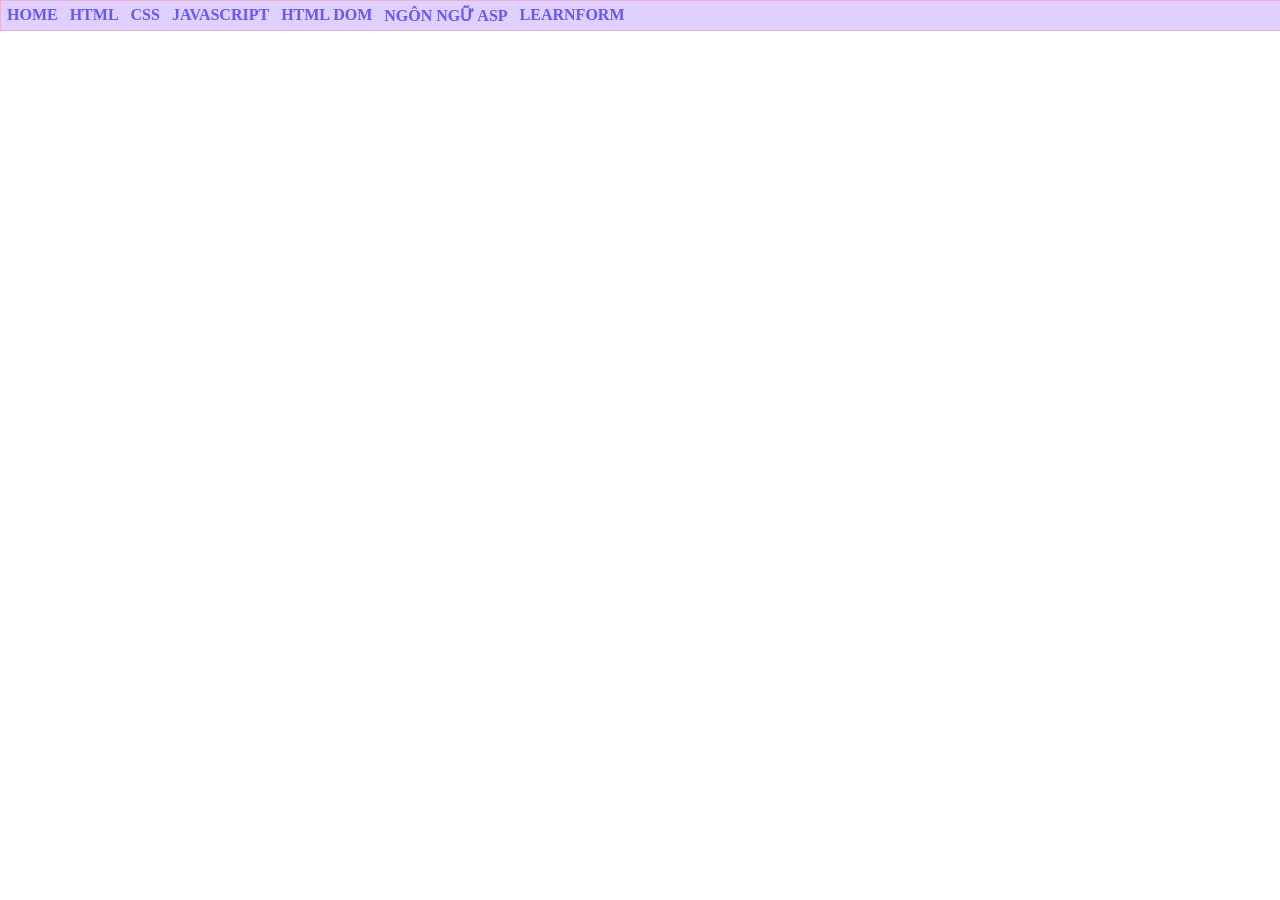
<file: index.html>
<html>
<head>
    <title>Trinh Pham Bao Han - K244060715</title>

    <style>
        @import url("Css_/main.css");
    </style>
</head>

<body>

<div id="container">
    <ul>
        <li>
            <a href="cv xin viec/xinviec.html">HOME</a>
        </li>

        <li>
            <a href="html.html">HTML</a>
        </li>

        <li>
            <a href="css.html">CSS</a>
            <ul>
                <li><a href="ex42/ex42.html">Bai tap 42</a></li>
                <li><a href="learnform/clientget.html">Learnform</a></li>
                <li><a href="#">GIAO DIỆN VỚI CSS</a></li>
                <li><a href="#">CSS NÂNG CAO</a></li>
            </ul>
        </li>

        <li>
            <a href="#">JAVASCRIPT</a>
            <ul>
                <li><a href="#">LESSON 01</a></li>
                <li><a href="#">LESSON 02</a></li>
                <li><a href="#">LESSON 03</a></li>
            </ul>
        </li>

        <li>
            <a href="#">HTML DOM</a>
        </li>

        <li>
            <a href="#">NGÔN NGỮ ASP</a>
        </li>

        <li>
            <a href="#">LEARNFORM</a>
            <ul>
                <li><a href="ex48/Register.html">Bai tap 48</a></li>
                <li><a href="ex49/OnlineClassified.html">Bai tap 49</a></li>
            </ul>
        </li>
    </ul>
</div>

</body>
</html>
</file>
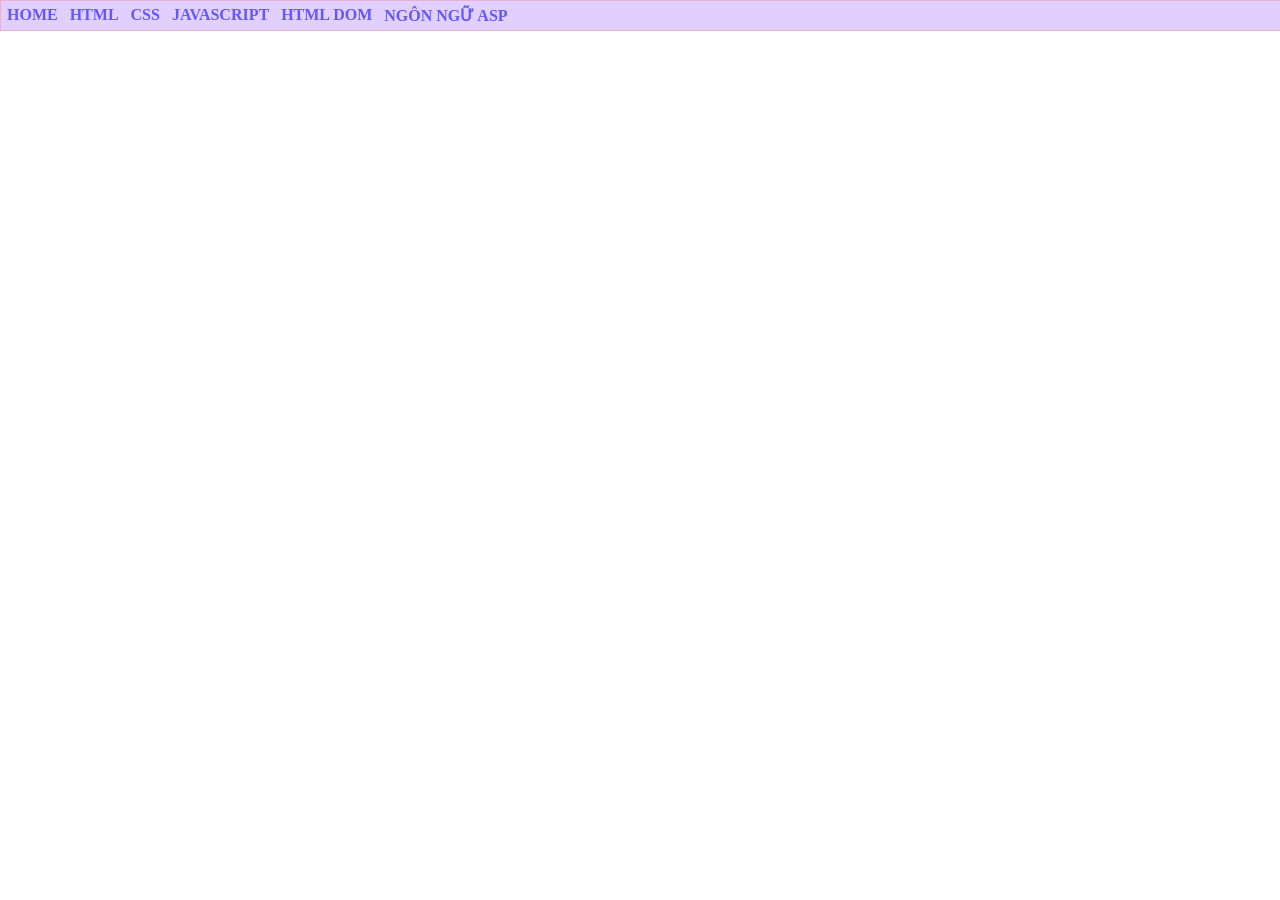
<file: home.html>
<html>
    <head>
        <title> Trinh Pham Bao Han - K244060715</title>
        <style>
            @import url(Css_/main.css)
        </style>
        <body>
            <div id="container">  
                <ul>
                <li> <a href="cv xin viec/xinviec.html">HOME</a></li>
                <li> <a href="html.html">HTML</a></li>
                <li> <a href="css.html">CSS</a>
                    <ul>
                    <li> <a href="#">CSS CĂN BẢN</a></li>
                    <li> <a href="#">GIAO DIỆN VỚI CSS</a></li>
                    <li> <a href="#">CSS NÂNG CAO</a></li>
                </ul>
                </li>
                <li> <a href="#">JAVASCRIPT</a>
                <ul>
                    <li> <a href="#">LESSON 01</a></li>
                    <li> <a href="#">LESSON 02</a></li>
                    <li> <a href="#">LESSON 03</a></li>
                </ul>
                </li>
                <li> <a href="#">HTML DOM</a></li>
                <li> <a href="#">NGÔN NGỮ ASP</a></li>


                </ul>

            </div>

        </body>
    </head>
</html>
</file>
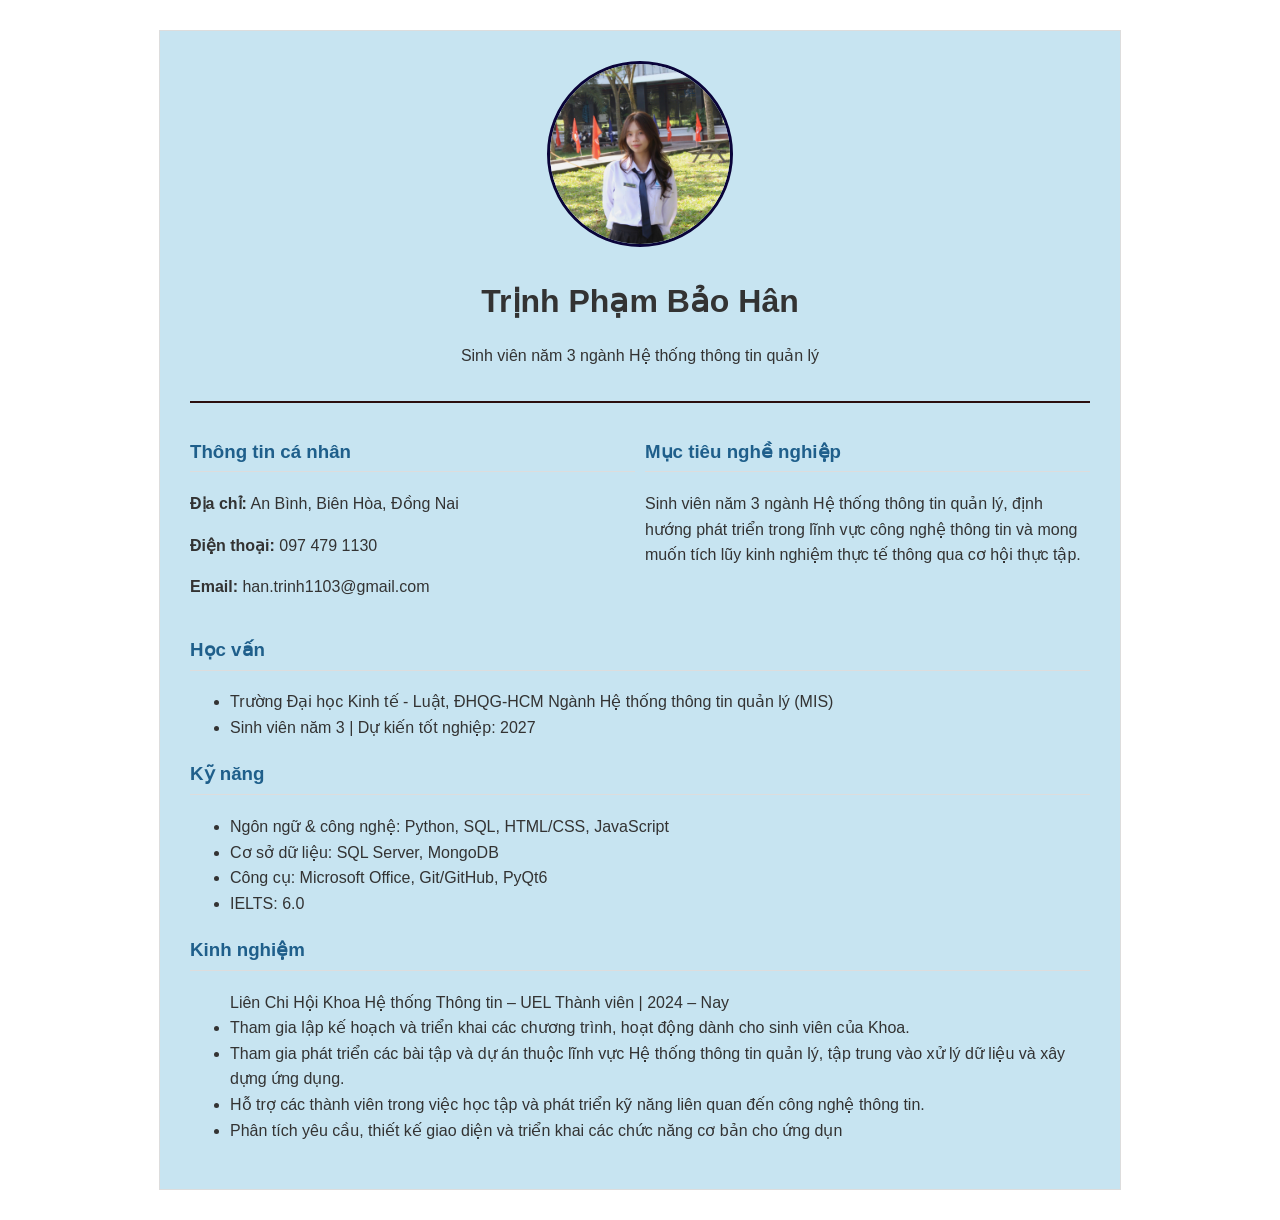
<file: cv xin viec/xinviec.html>
<!DOCTYPE html>
<html lang="vi">
<head>
    <meta charset="UTF-8">
    <meta name="viewport" content="width=device-width, initial-scale=1.0">
    <title>CV cá nhân</title>
    <style>
        body {
            font-family: Arial, sans-serif;
            line-height: 1.6;
            margin: 30px;
            color: #333;
        }
        .container {
            max-width: 900px;
            margin: auto;
            border: 1px solid #ddd;
            padding: 30px;
            background: #c7e4f1;
        }
        .header {
            text-align: center;
            border-bottom: 2px solid #2b0f0f;
            padding-bottom: 16px;
            margin-bottom: 15px;
        }
        img {
            width: 180px;
            height: 180px;
            border-radius: 50%;
            object-fit: cover;
            border: 3px solid #0a043a;
        }
        h1 {
            margin-bottom: 5px;
        }
        h3 {
            color: #1f5f8b;
            border-bottom: 1px solid #ddd;
            padding-bottom: 5px;
        }
        .info {
            display: flex;
            justify-content: space-between;
            gap: 10px;
            flex-wrap: wrap;
        }
        .box {
            flex: 1;
            min-width: 250px;
        }
        .highlight {
            font-weight: bold;
        }
    </style>
</head>
<body>
    <div class="container">
        <div class="header">
            <img src="images/1788878458052_543821353419536544_1566831042728614034_c2ffde039003cfdd5e41146c6c28e335.jpg" alt="Ảnh cá nhân">
            <h1> Trịnh Phạm Bảo Hân </h1>
            <p>Sinh viên năm 3 ngành Hệ thống thông tin quản lý</p>
        </div>

        <div class="info">
            <div class="box">
                <h3>Thông tin cá nhân</h3>
                <p><span class="highlight">Địa chỉ:</span> An Bình, Biên Hòa, Đồng Nai</p>
                <p><span class="highlight">Điện thoại:</span> 097 479 1130</p>
                <p><span class="highlight">Email:</span> han.trinh1103@gmail.com</p>
            </div>

            <div class="box">
                <h3>Mục tiêu nghề nghiệp</h3>
                <p>Sinh viên năm 3 ngành Hệ thống thông tin quản lý, định hướng phát triển trong lĩnh vực công nghệ thông tin và mong muốn tích lũy kinh nghiệm thực tế thông qua cơ hội thực tập.</p>
            </div>
        </div>

        <div>
            <h3>Học vấn</h3>
            <ul>
                <li>Trường Đại học Kinh tế - Luật, ĐHQG-HCM
Ngành Hệ thống thông tin quản lý (MIS)</li>
                <li>Sinh viên năm 3 | Dự kiến tốt nghiệp: 2027</li>
            </ul>
        </div>

        <div>
            <h3>Kỹ năng</h3>
            <ul>
                <li>Ngôn ngữ & công nghệ: Python, SQL, HTML/CSS, JavaScript</li>
                <li>Cơ sở dữ liệu: SQL Server, MongoDB</li>
                <li>Công cụ: Microsoft Office, Git/GitHub, PyQt6</li>
                <li>IELTS: 6.0</li>
            </ul>
        </div>

        <div>
            <h3>Kinh nghiệm</h3>
            <ul>
            Liên Chi Hội Khoa Hệ thống Thông tin – UEL
Thành viên | 2024 – Nay
                    <li>Tham gia lập kế hoạch và triển khai các chương trình, hoạt động dành cho sinh viên của Khoa.</li>
                    <li>Tham gia phát triển các bài tập và dự án thuộc lĩnh vực Hệ thống thông tin quản lý, tập trung vào xử lý dữ liệu và xây dựng ứng dụng.</li>
                    <li>Hỗ trợ các thành viên trong việc học tập và phát triển kỹ năng liên quan đến công nghệ thông tin.</li>
                    <li>Phân tích yêu cầu, thiết kế giao diện và triển khai các chức năng cơ bản cho ứng dụn    </li>
            </ul>
        </div>
    </div>
</body>
</html>
</file>
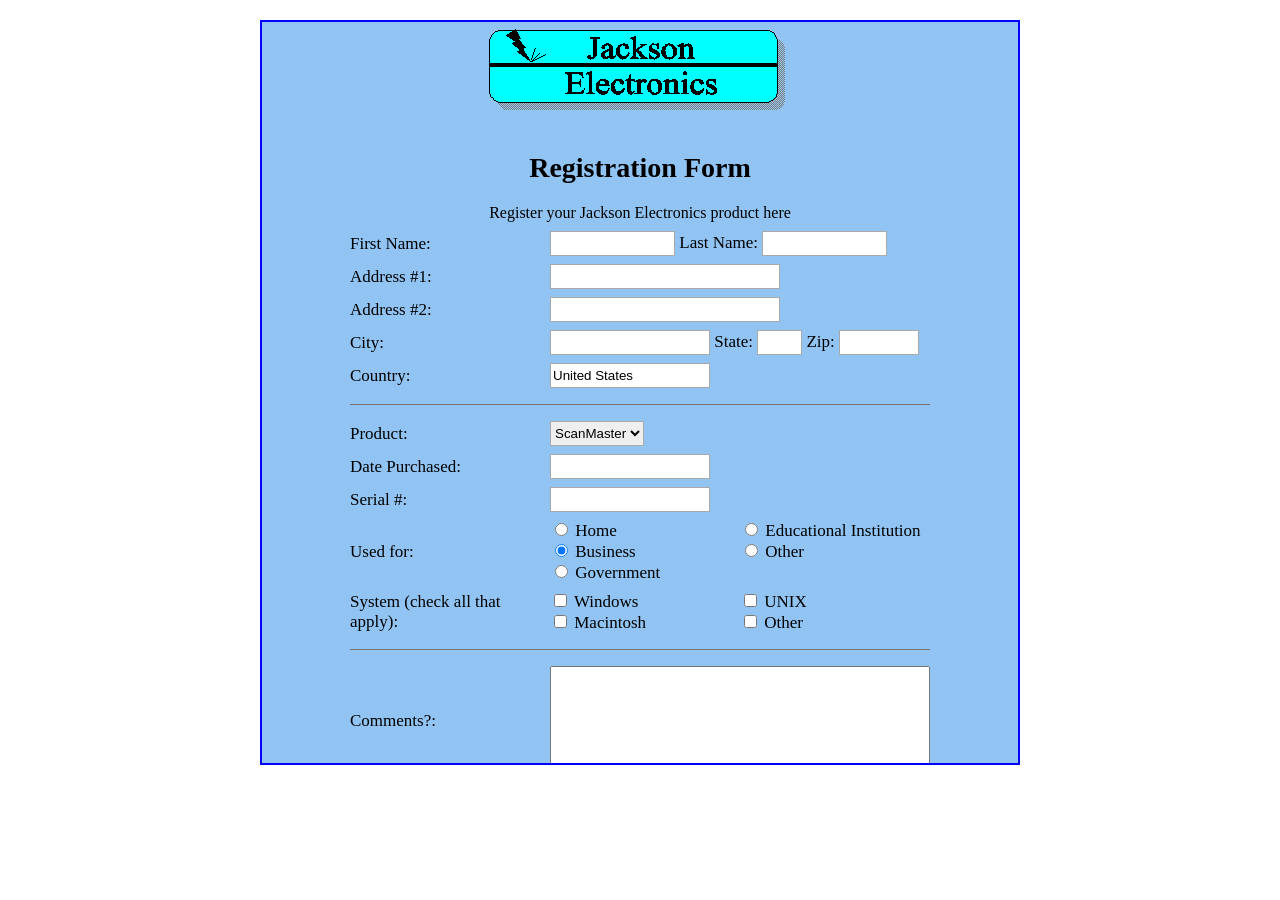
<file: ex48/Register.html>
<html lang="en">
<head>
    <meta charset="UTF-8">
    <title>Jackson Electronics - Registration</title>

    <style>
        body {
            background-color: white;
            font-family: "Times New Roman", serif;
        }

        .container {
            width: 760px;
            height: 745px;
            margin: 20px auto;
            background-color: #91c4f2;
            border: 2px solid blue;
            overflow-y: auto;
            box-sizing: border-box;
        }

        .form-content {
            width: 580px;
            margin: 5px auto 20px;
        }

        .logo {
            text-align: center;
            margin-bottom: 35px;
        }

        .logo img {
            width: 311px;
            height: 90px;
        }

        h1 {
            text-align: center;
            font-size: 28px;
            margin-bottom: 20px;
        }

        .intro {
            text-align: center;
            margin-bottom: 5px;
        }

        table {
            width: 100%;
            border-collapse: collapse;
            font-size: 17px;
        }

        td {
            padding: 4px 0;
            vertical-align: middle;
        }

        .label {
            width: 200px;
        }

        input[type="text"],
        select {
            height: 25px;
            box-sizing: border-box;
            border: 1px solid #aaa;
        }

        .name-input {
            width: 125px;
        }

        .address-input {
            width: 230px;
        }

        .city-input {
            width: 160px;
        }

        .state-input {
            width: 45px;
        }

        .zip-input {
            width: 80px;
        }

        .country-input {
            width: 160px;
        }

        .date-input {
            width: 160px;
        }

        .serial-input {
            width: 160px;
        }

        hr {
            border: none;
            border-top: 1px solid #777;
            margin: 12px 0;
        }

        .radio-group,
        .checkbox-group {
            display: grid;
            grid-template-columns: 1fr 1fr;
            width: 380px;
        }

        textarea {
            width: 380px;
            height: 110px;
            resize: none;
            box-sizing: border-box;
        }

        .buttons {
            text-align: center;
            margin-top: 5px;
        }

        button {
            font-family: "Times New Roman", serif;
            font-size: 14px;
            padding: 3px 12px;
            margin: 0 3px;
        }
    </style>

    <script>
        function registerForm() {
            alert("Đăng ký thành công!");
        }

        function cancelForm() {
            document.getElementById("registerForm").reset();
        }
    </script>
</head>

<body>

<div class="container">

    <div class="form-content">

        <!-- Logo -->
        <div class="logo">
            <img src="images/Jackson.gif" alt="Jackson Electronics">
        </div>

        <!-- Tiêu đề -->
        <h1>Registration Form</h1>

        <div class="intro">
            Register your Jackson Electronics product here
        </div>

        <form id="registerForm">

            <table>

                <!-- Thông tin cá nhân -->
                <tr>
                    <td class="label">First Name:</td>
                    <td>
                        <input type="text" name="firstName" class="name-input">
                        Last Name:
                        <input type="text" name="lastName" class="name-input">
                    </td>
                </tr>

                <tr>
                    <td class="label">Address #1:</td>
                    <td>
                        <input type="text" name="address1" class="address-input">
                    </td>
                </tr>

                <tr>
                    <td class="label">Address #2:</td>
                    <td>
                        <input type="text" name="address2" class="address-input">
                    </td>
                </tr>

                <tr>
                    <td class="label">City:</td>
                    <td>
                        <input type="text" name="city" class="city-input">
                        State:
                        <input type="text" name="state" class="state-input">
                        Zip:
                        <input type="text" name="zip" class="zip-input">
                    </td>
                </tr>

                <tr>
                    <td class="label">Country:</td>
                    <td>
                        <input type="text"
                               name="country"
                               class="country-input"
                               value="United States">
                    </td>
                </tr>

            </table>

            <hr>

            <table>

                <!-- Thông tin sản phẩm -->
                <tr>
                    <td class="label">Product:</td>
                    <td>
                        <select name="product">
                            <option>ScanMaster</option>
                            <option>PowerScan</option>
                            <option>DataMaster</option>
                            <option>Other</option>
                        </select>
                    </td>
                </tr>

                <tr>
                    <td class="label">Date Purchased:</td>
                    <td>
                        <input type="text" name="datePurchased" class="date-input">
                    </td>
                </tr>

                <tr>
                    <td class="label">Serial #:</td>
                    <td>
                        <input type="text" name="serial" class="serial-input">
                    </td>
                </tr>

                <!-- Used for -->
                <tr>
                    <td class="label">Used for:</td>
                    <td>
                        <div class="radio-group">

                            <label>
                                <input type="radio"
                                       name="usedFor"
                                       value="Home">
                                Home
                            </label>

                            <label>
                                <input type="radio"
                                       name="usedFor"
                                       value="Educational Institution">
                                Educational Institution
                            </label>

                            <label>
                                <input type="radio"
                                       name="usedFor"
                                       value="Business"
                                       checked>
                                Business
                            </label>

                            <label>
                                <input type="radio"
                                       name="usedFor"
                                       value="Other">
                                Other
                            </label>

                            <label>
                                <input type="radio"
                                       name="usedFor"
                                       value="Government">
                                Government
                            </label>

                        </div>
                    </td>
                </tr>

                <!-- System -->
                <tr>
                    <td class="label">
                        System (check all that apply):
                    </td>

                    <td>
                        <div class="checkbox-group">

                            <label>
                                <input type="checkbox"
                                       name="system"
                                       value="Windows">
                                Windows
                            </label>

                            <label>
                                <input type="checkbox"
                                       name="system"
                                       value="UNIX">
                                UNIX
                            </label>

                            <label>
                                <input type="checkbox"
                                       name="system"
                                       value="Macintosh">
                                Macintosh
                            </label>

                            <label>
                                <input type="checkbox"
                                       name="system"
                                       value="Other">
                                Other
                            </label>

                        </div>
                    </td>
                </tr>

            </table>

            <hr>

            <!-- Comments -->
            <table>
                <tr>
                    <td class="label">
                        Comments?:
                    </td>

                    <td>
                        <textarea name="comments"></textarea>
                    </td>
                </tr>
            </table>

            <!-- Buttons -->
            <div class="buttons">

                <button type="button"
                        onclick="registerForm()">
                    Click to register
                </button>

                <button type="button"
                        onclick="cancelForm()">
                    Click to cancel
                </button>

            </div>

        </form>

    </div>

</div>

</body>
</html>
</file>
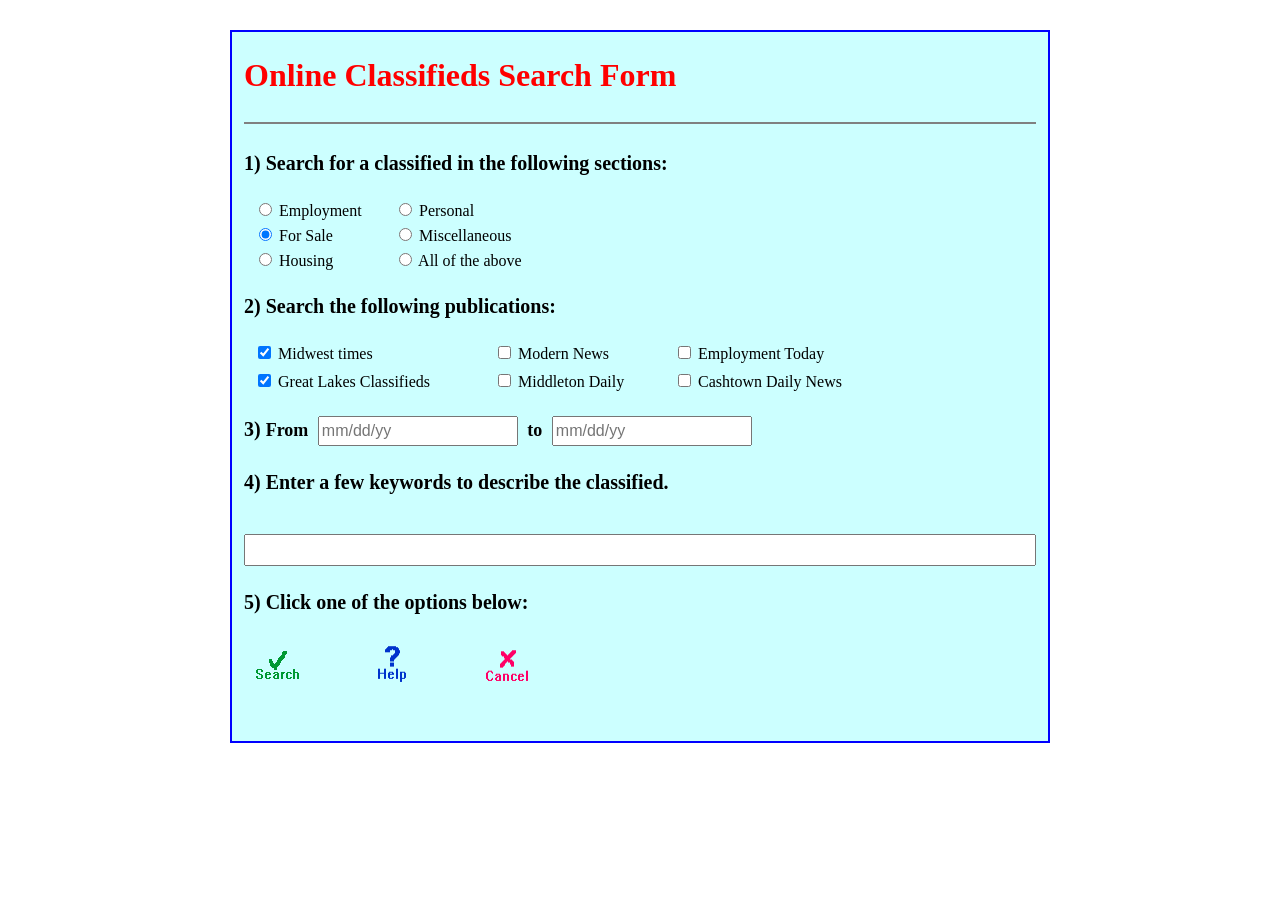
<file: ex49/OnlineClassified.html>
<html lang="en">
<head>
    <meta charset="UTF-8">
    <title>Online Classifieds Search Form</title>

    <style>

        body {
            font-family: "Times New Roman", serif;
            background-color: white;
        }

        .container {
            width: 820px;
            margin: 30px auto;
            padding: 25px 12px 40px 12px;

            background-color: #ccffff;

            border: 2px solid blue;
            box-sizing: border-box;
        }

        h1 {
            color: red;
            font-size: 32px;
            margin: 0 0 28px 0;
            border-bottom: 2px solid gray;
            padding-bottom: 28px;
        }

        .question {
            font-size: 20px;
            font-weight: bold;
            margin-top: 25px;
            margin-bottom: 25px;
        }

        .radio-area {
            display: grid;
            grid-template-columns: 140px 180px;
            row-gap: 5px;
            margin-left: 10px;
        }

        .checkbox-area {
            display: grid;
            grid-template-columns: 240px 180px 230px;
            row-gap: 8px;
            margin-left: 10px;
        }

        .date-area {
            font-size: 18px;
            font-weight: bold;
        }

        .date-area input {
            width: 200px;
            height: 30px;
            font-size: 16px;
            margin: 0 5px;
            box-sizing: border-box;
        }

        .keyword {
            width: 100%;
            height: 32px;
            margin-top: 15px;
            box-sizing: border-box;
        }

        .buttons {
            display: flex;
            gap: 55px;
            margin-top: 25px;
            margin-left: 5px;
        }

        .buttons img {
            cursor: pointer;
        }

    </style>

    <script>

        // Nút Search
        function searchForm() {
            alert("Search");
        }

        // Nút Help
        function helpForm() {
            window.open(
                "help.html",
                "_blank"
            );
        }

        // Nút Cancel
        function cancelForm() {
            document.getElementById("searchForm").reset();
        }

    </script>

</head>


<body>

<div class="container">

    <form id="searchForm">

        <!-- TIÊU ĐỀ -->

        <h1>
            Online Classifieds Search Form
        </h1>

        <!-- CÂU 1 -->

        <div class="question">
            1) Search for a classified in the following sections:
        </div>

        <div class="radio-area">

            <label>
                <input type="radio"
                       name="section"
                       value="Employment">
                Employment
            </label>

            <label>
                <input type="radio"
                       name="section"
                       value="Personal">
                Personal
            </label>


            <label>
                <input type="radio"
                       name="section"
                       value="For Sale"
                       checked>
                For Sale
            </label>

            <label>
                <input type="radio"
                       name="section"
                       value="Miscellaneous">
                Miscellaneous
            </label>


            <label>
                <input type="radio"
                       name="section"
                       value="Housing">
                Housing
            </label>

            <label>
                <input type="radio"
                       name="section"
                       value="All">
                All of the above
            </label>

        </div>


        <!-- CÂU 2 -->

        <div class="question">
            2) Search the following publications:
        </div>

        <div class="checkbox-area">

            <label>
                <input type="checkbox"
                       name="publication"
                       value="Midwest times"
                       checked>
                Midwest times
            </label>

            <label>
                <input type="checkbox"
                       name="publication"
                       value="Modern News">
                Modern News
            </label>

            <label>
                <input type="checkbox"
                       name="publication"
                       value="Employment Today">
                Employment Today
            </label>


            <label>
                <input type="checkbox"
                       name="publication"
                       value="Great Lakes Classifieds"
                       checked>
                Great Lakes Classifieds
            </label>

            <label>
                <input type="checkbox"
                       name="publication"
                       value="Middleton Daily">
                Middleton Daily
            </label>

            <label>
                <input type="checkbox"
                       name="publication"
                       value="Cashtown Daily News">
                Cashtown Daily News
            </label>

        </div>


        <!-- CÂU 3 -->

        <div class="question">
            3)
            <span class="date-area">

                From

                <input type="text"
                       name="fromDate"
                       placeholder="mm/dd/yy">

                to

                <input type="text"
                       name="toDate"
                       placeholder="mm/dd/yy">

            </span>
        </div>


        <!-- CÂU 4 -->

        <div class="question">
            4) Enter a few keywords to describe the classified.
        </div>

        <input type="text"
               name="keywords"
               class="keyword">


        <!-- CÂU 5 -->

        <div class="question">
            5) Click one of the options below:
        </div>


        <div class="buttons">

            <!-- SEARCH -->

            <img src="images/Search.gif"
                 alt="Search"
                 onclick="searchForm()">
            <!-- HELP -->
            <img src="images/Help.gif"
                 alt="Help"
                 onclick="helpForm()">
            <!-- CANCEL -->
            <img src="images/Cancel.gif"
                 alt="Cancel"
                 onclick="cancelForm()">
        </div>
    </form>
</div>
</body>
</html>
</file>
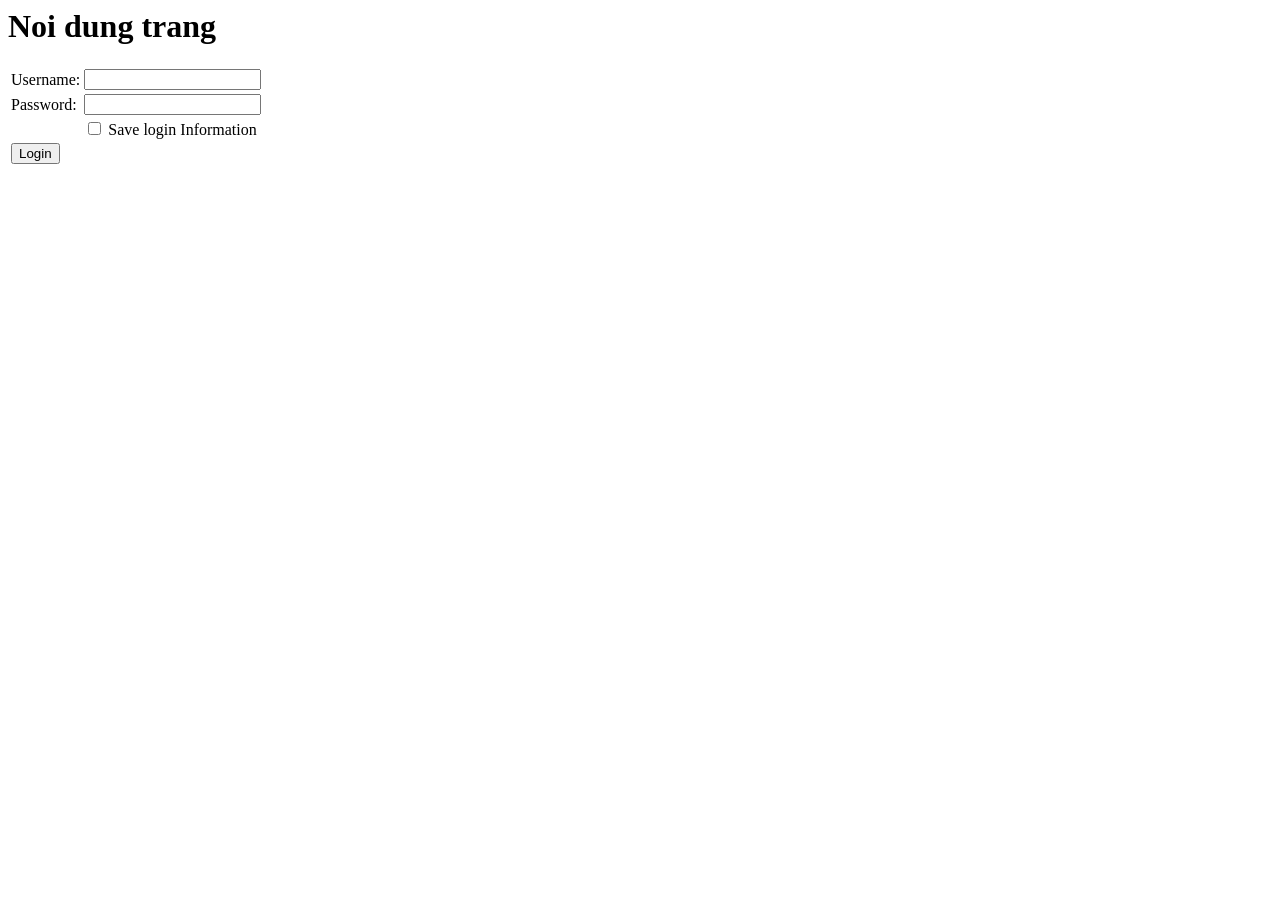
<file: learnform/login.html>
<html>  
    <head>
        <title>
                Login system    
        </title>
    </head>
    <body>
        <form
            action="https://tranduythanh.com/process.html"
            method="get"
        >  
            <h1> Noi dung trang</h1>
            <table> 
                <tr>
                    <td>    
                        <label for="username">Username:</label>
                    </td>
                    <td><input type="text" name="username" id="username"></td>
                </tr>
                <tr>
                    <td><label for="password">Password:</label></td>
                    <td><input type="password" name="password" id="password"></td>
                </tr>
                <tr>    
                    <td> &nbsp;</td>
                    <td>    
                        <input type="checkbox" name="saveinfor" id="saveinfor">
                        <label for="saveinfor">Save login Information</label>
                    </td>
                </tr>
                <tr>
                    <td colspan="2">
                        <input type="submit" value="Login">
                    </td>
                </tr>
            </table>
         </form>
    </body>
</html>
</file>
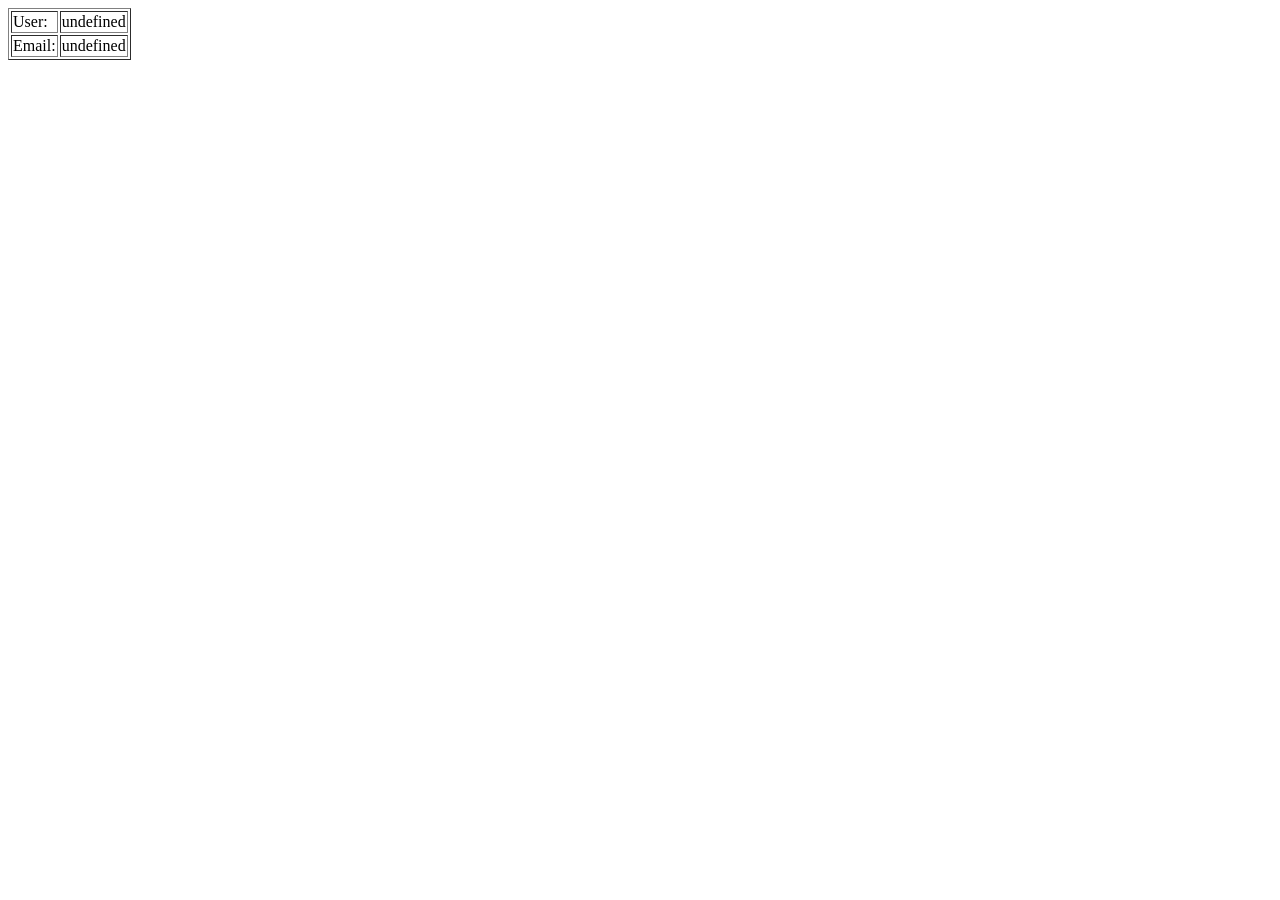
<file: learnform/serverget.html>
<head>
    <meta charset="utf-8" />
    <title></title>
    <script>
        function getUrlVars() {
            var vars = {};
            var parts = window.location.href.replace(/[?&]+([^=&]+)=([^&]*)/gi,
                function (m, key, value) {
                    vars[key] = value;
                });
            return vars;
        }

        var ten = unescape(getUrlVars()["txtten"]);
        var email = unescape(getUrlVars()["txtemail"]);
    </script>
</head>
<body>
    <form>
        <table border="1">
            <tr>
                <td>User:</td>
                <td id="iduser"></td>
            </tr>
            <tr>
                <td>Email:</td>
                <td id="idemail"></td>
            </tr>
        </table>
    </form>

    <script>
        document.getElementById("iduser").innerHTML = ten
        document.getElementById("idemail").innerHTML = email
    </script>
</body>
</file>
